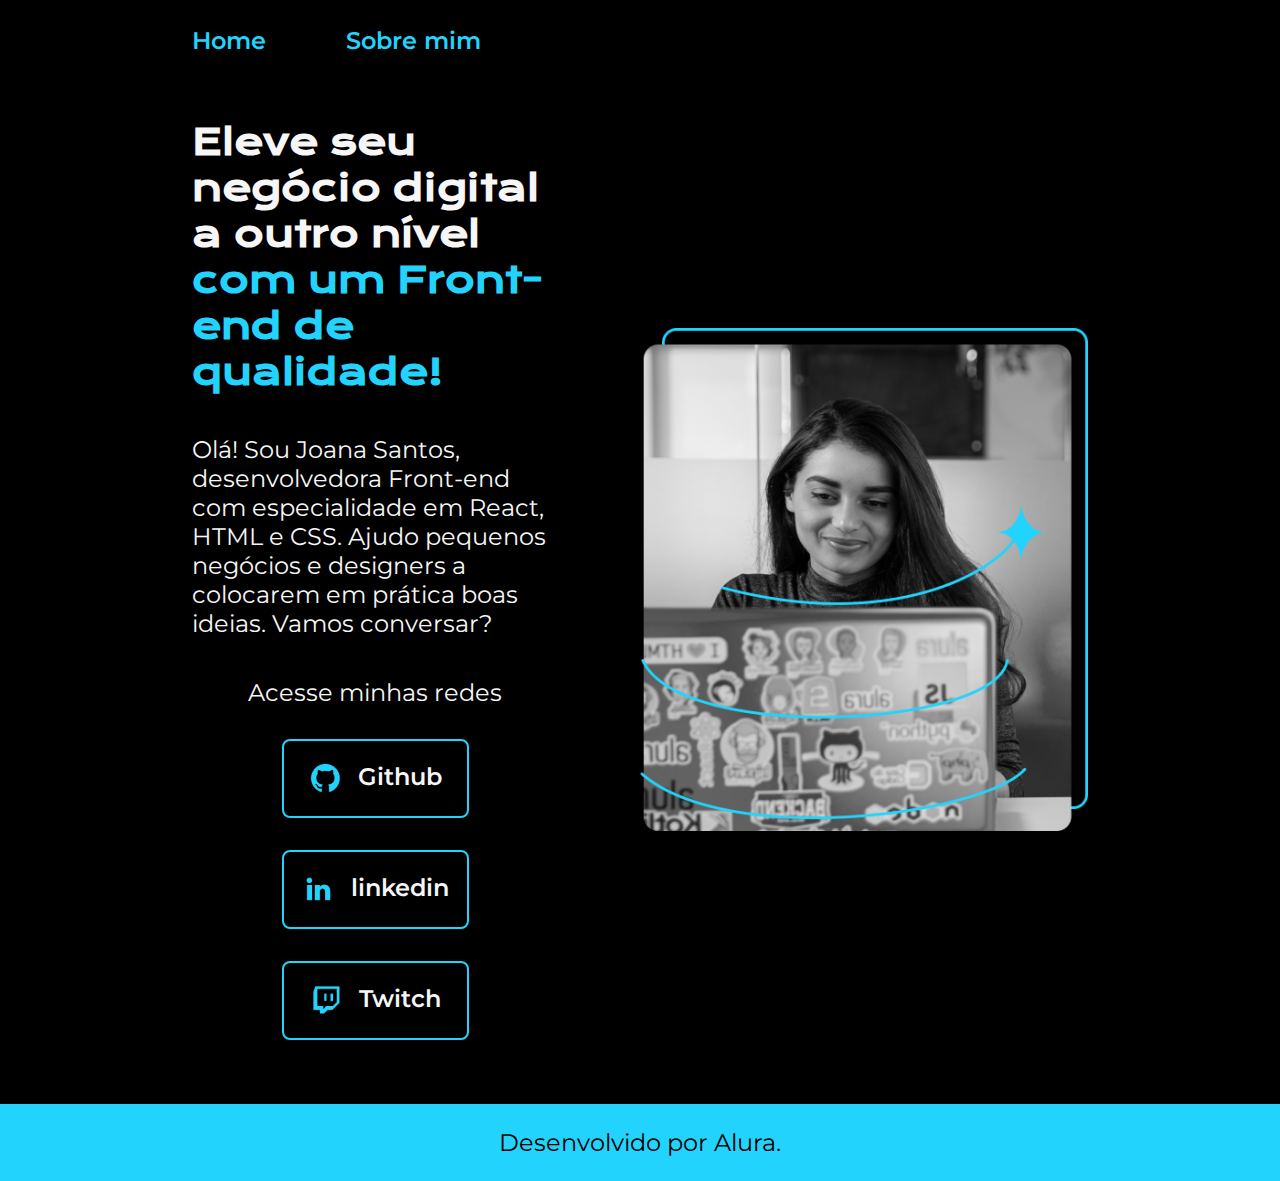
<file: index.html>
<!DOCTYPE html>
<html lang="pt-br">

<head>
    <meta charset="UTF-8">
    <meta http-equiv="X-UA-Compatible" content="IE=edge">
    <meta name="viewport" content="width=device-width, initial-scale=1.0">
    <title>Portifolio</title>
    <link rel="stylesheet" href="./styles/style.css">
</head>

<body>
    <header class="cabecalho">
        <nav class="cabecalho__menu">
            <a class="cabecalho__menu__link" href="index.html">Home</a>
            <a class="cabecalho__menu__link" href="about.html">Sobre mim</a>
        </nav>
    </header>
    <main class="apresentacao">
        <section class="apresentacao__conteudo">
            <h1 class="apresentacao__conteudo__titulo">Eleve seu negócio digital a outro nível <strong 
            class="titulo-destaque">com um Front-end de qualidade!
            </strong></h1>
            <p class="apresentacao__conteudo__texto">Olá! Sou Joana Santos, desenvolvedora
            Front-end com especialidade em React, HTML e
            CSS. Ajudo pequenos negócios e designers a
            colocarem em prática boas ideias. Vamos
            conversar?</p>
            <div class="apresentacao__links">
                <h2 class="apresentacao__links__subtitulo">Acesse minhas redes</h2>
                <a class="apresentacao__links__navegacao" href="https://github.com/rafaballerini">
                    <img src="./assets/github.png">
                    Github
                </a>
                <a class="apresentacao__links__navegacao" href="https://linkedin.com/in/rafaellaballerini">
                    <img src="./assets/linkedin.png">
                    linkedin
                </a>
                <a class="apresentacao__links__navegacao" href="https://twitch.tv/guilimadev">
                    <img src="./assets/twitch.png">
                    Twitch
                </a>
            </div>
        </section>
        <img class="apresentacao_imagem" src="./assets/imagem.png" alt="Foto da Joana Santos programando">
    </main>
    <footer class="rodape">
        <p>Desenvolvido por Alura.</p>
    </footer>
</body>

</html>
</file>
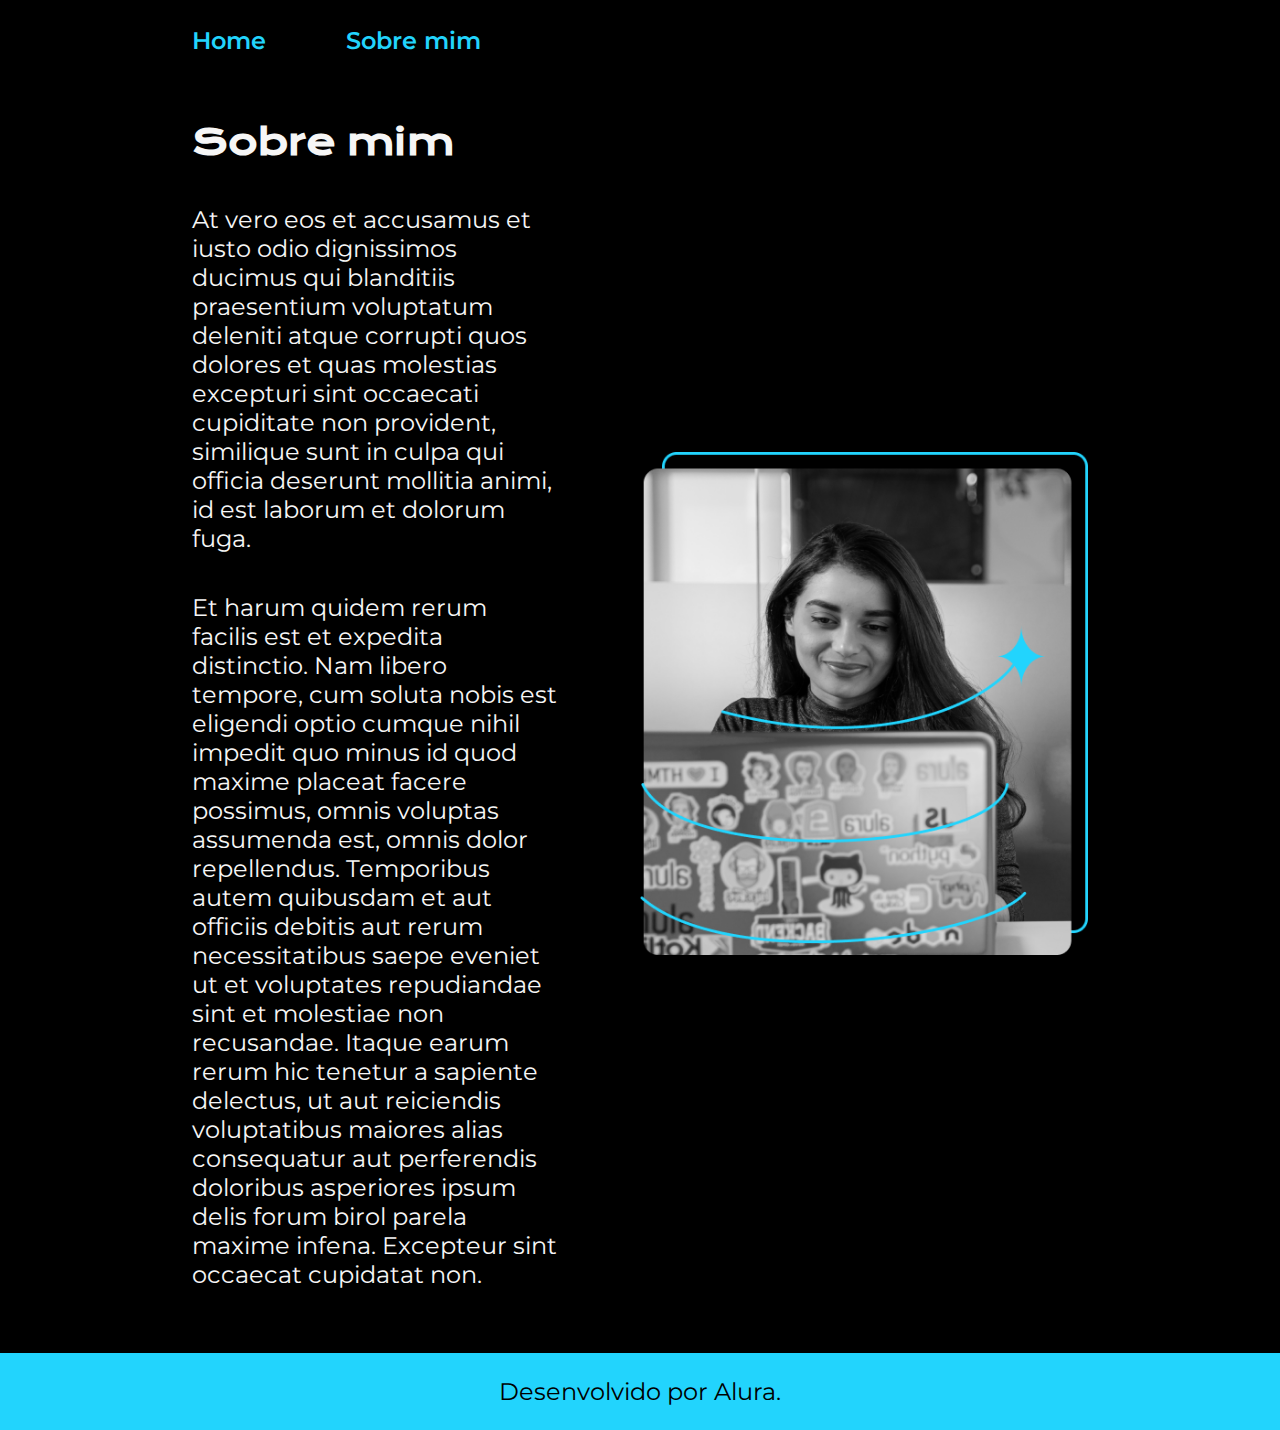
<file: about.html>
<!DOCTYPE html>
<html lang="pt-br">

<head>
    <meta charset="UTF-8">
    <meta http-equiv="X-UA-Compatible" content="IE=edge">
    <meta name="viewport" content="width=device-width, initial-scale=1.0">
    <title>Sobre mim</title>
    <link rel="stylesheet" href="./styles/style.css">
</head>

<body>
    <header class="cabecalho">
        <nav class="cabecalho__menu">
            <a class="cabecalho__menu__link" href="index.html">Home</a>
            <a class="cabecalho__menu__link" href="about.html">Sobre mim</a>
        </nav>
    </header>
    <main class="apresentacao">
        <section class="apresentacao__conteudo">
            <h1 class="apresentacao__conteudo__titulo">Sobre mim</h1>
            <p class="apresentacao__conteudo__texto">At vero eos et accusamus et iusto odio dignissimos ducimus qui blanditiis praesentium voluptatum deleniti
                atque corrupti quos dolores et quas molestias excepturi sint occaecati cupiditate non provident,
                similique sunt in culpa qui officia deserunt mollitia animi, id est laborum et dolorum fuga.</p>
            <p class="apresentacao__conteudo__texto">Et harum quidem rerum facilis est et expedita distinctio. Nam libero tempore, cum soluta nobis est
                eligendi optio cumque nihil impedit quo minus id quod maxime placeat facere possimus, omnis voluptas
                assumenda est, omnis dolor repellendus. Temporibus autem quibusdam et aut officiis debitis aut rerum
                necessitatibus saepe eveniet ut et voluptates repudiandae sint et molestiae non recusandae. Itaque earum
                rerum hic tenetur a sapiente delectus, ut aut reiciendis voluptatibus maiores alias consequatur aut
                perferendis doloribus asperiores ipsum delis forum birol parela maxime infena. Excepteur sint occaecat
                cupidatat non.</p>
        </section>
        <img class="apresentacao_imagem" src="./assets/imagem.png" alt="Foto da Joana Santos programando">
    </main>
    <footer class="rodape">
        <p>Desenvolvido por Alura.</p>
    </footer>
</body>

</html>
</file>
<file: styles/style.css>
@import url('https://fonts.googleapis.com/css2?family=Krona+One&family=Montserrat:wght@400;600&display=swap');

:root{
    --cor-primaria: #000000;
    --cor-secundaria: #f6f6f6;
    --cor-terciaria: #22D4FD;
    --cor-hover: #272727;

    --fonte-primaria: 'Krona One', sans-serif;
    --fonte-secundaria: 'Montserrat', sans-serif;
}

*{
    margin: 0;
    padding: 0;
}

body{
    box-sizing: border-box;
    background-color: var(--cor-primaria);
    color: var(--cor-secundaria);
}
.cabecalho{
    padding: 2% 0% 0% 15%;
}
.cabecalho__menu{
    display: flex;
    gap: 80px;
}
.cabecalho__menu__link{
    font-family: var(--fonte-secundaria);
    font-size: 1.5rem;
    font-weight: 600;
    color: var(--cor-terciaria);
    text-decoration: none;
}
.apresentacao{
    padding: 5% 15%;
    display: flex;
    align-items: center;
    justify-content: space-between;
    gap: 82px;
}
.apresentacao__conteudo{
    width: 50%;
    display: flex;
    flex-direction: column;
    gap: 40px;
}

.apresentacao__conteudo__titulo{
    font-size: 2.25rem;
    font-family: var(--fonte-primaria);
}
.titulo-destaque{
    color: var(--cor-terciaria);
}
.apresentacao__conteudo__texto{
    font-size: 1.5rem;
    font-family: var(--fonte-secundaria);
}

.apresentacao__links{
    display: flex;
    flex-direction: column;
    justify-content: space-between;
    align-items: center;
    gap: 32px;
}
.apresentacao__links__subtitulo{
    font-family: var(--fonte-secundaria);
    font-weight: 400;
    font-size: 1.5rem;
}
.apresentacao__links__navegacao{
    display: flex;
    justify-content: center;
    gap: 16px;
    border: 2px solid var(--cor-terciaria);
    width: 50%;
    text-align: center;
    border-radius: 8px;
    font-size: 1.5rem;
    font-weight: 600;
    padding: 21.5px 0;
    text-decoration: none;
    color: var(--cor-secundaria);
    font-family: var(--fonte-secundaria);
}
.apresentacao__links__link:hover{
    background-color: var(--cor-hover);
}

.apresentacao_imagem{
    width: 50%;
}

.rodape{
    color: var(--cor-primaria);
    background-color: var(--cor-terciaria);
    padding: 24px;
    text-align: center;
    font-family: var(--fonte-secundaria);
    font-size: 1.5rem;
    font-weight: 400;
}

@media (max-width: 1200px) {
    .cabecalho {
        padding: 10%;
    }


    .cabecalho__menu{
        justify-content: center;
    }
    
    .apresentacao {
        flex-direction: column-reverse;
        padding: 5%;
    }

    .apresentacao__conteudo {
        width: auto;
    }
}
</file>
